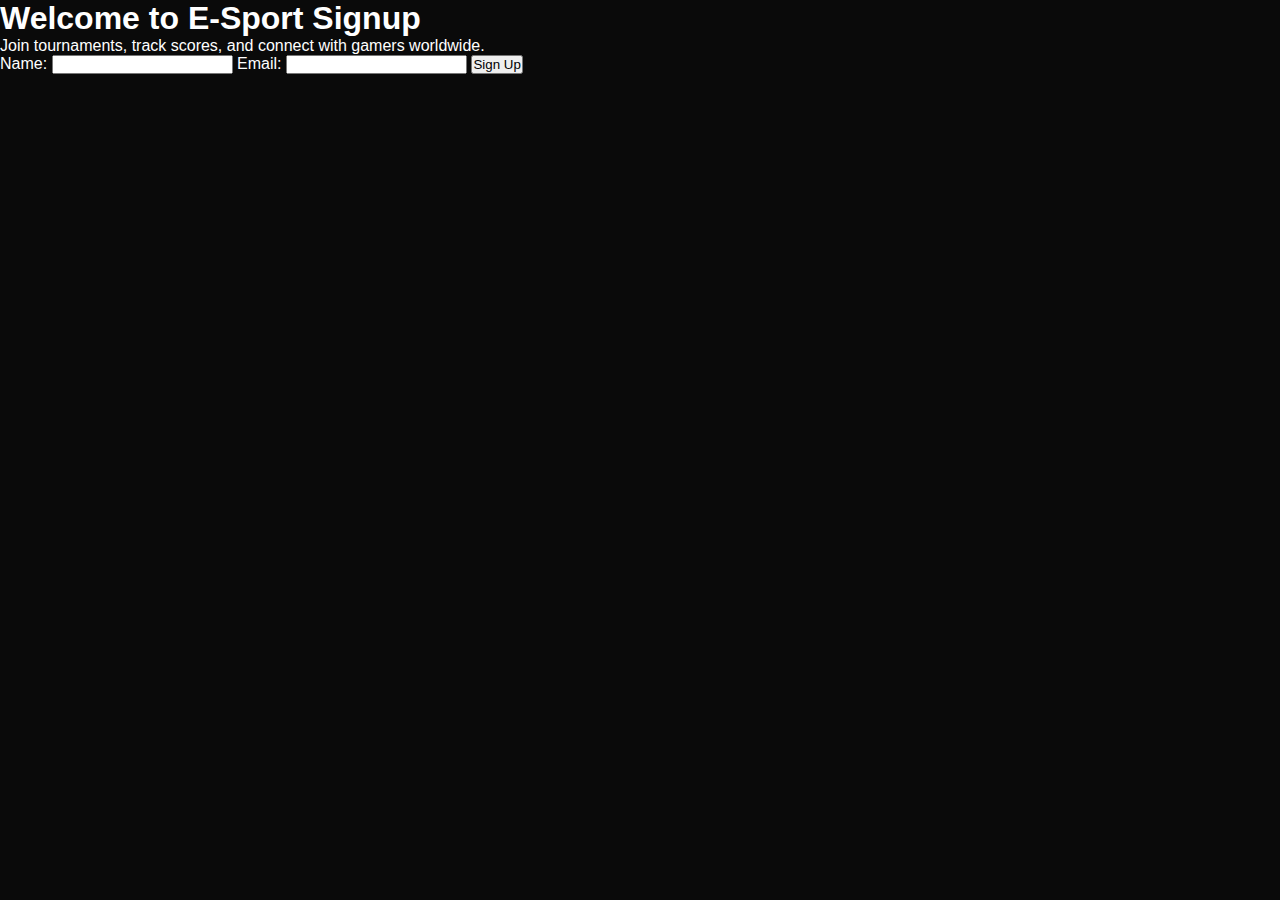
<file: index.html>
<!DOCTYPE html>
<html lang="en">
<head>
    <meta charset="UTF-8">
    <meta name="viewport" content="width=device-width, initial-scale=1.0">
    <title>E-Sport Signup</title>
    <link rel="stylesheet" href="styles.css">
</head>
<body>
    <header>
        <h1>Welcome to E-Sport Signup</h1>
        <p>Join tournaments, track scores, and connect with gamers worldwide.</p>
    </header>
    <main>
        <form>
            <label for="name">Name:</label>
            <input type="text" id="name" name="name" required>
            <label for="email">Email:</label>
            <input type="email" id="email" name="email" required>
            <button type="submit">Sign Up</button>
        </form>
    </main>
</body>
</html>
</file>
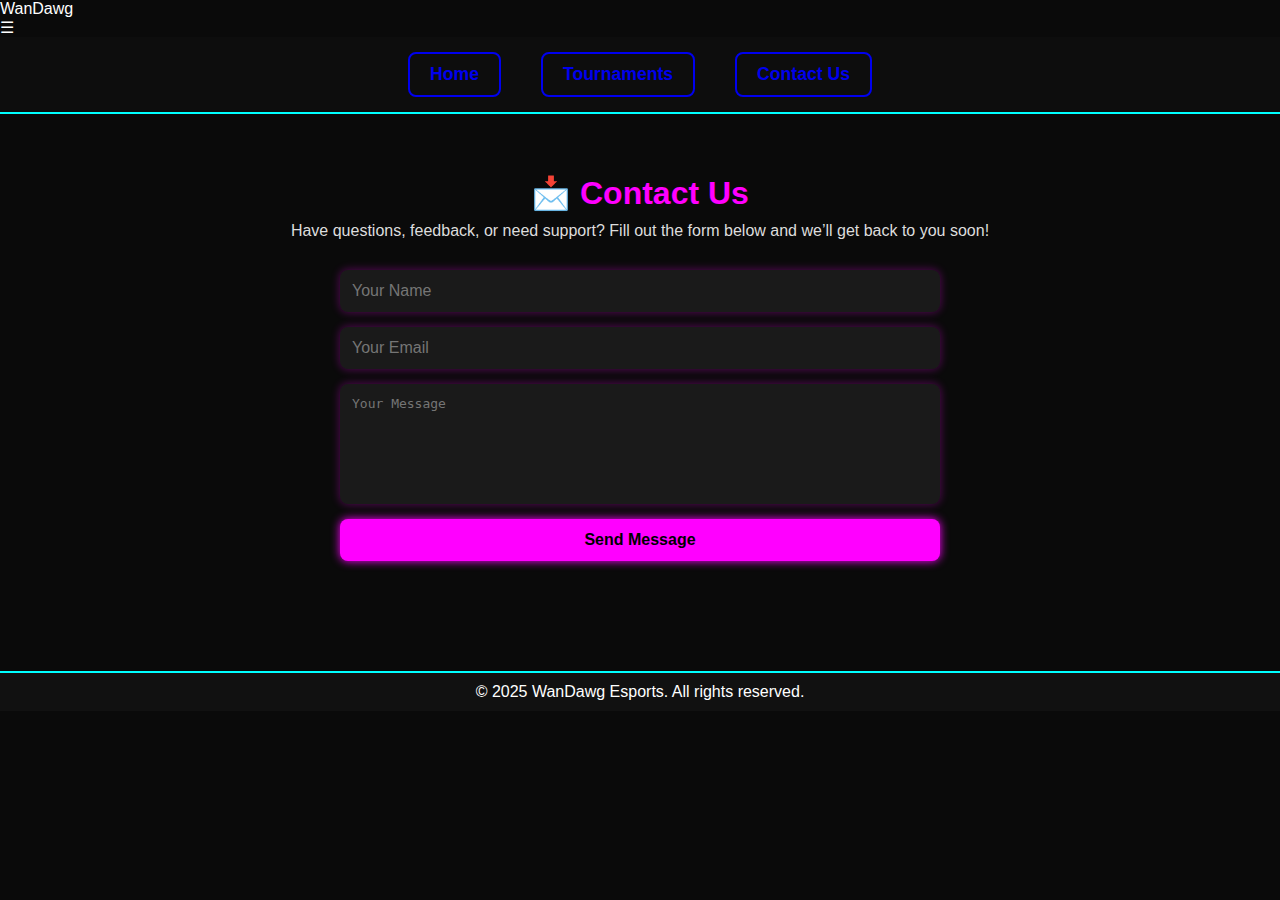
<file: contact.html>
<!DOCTYPE html>
<html lang="en">
<head>
  <meta charset="UTF-8">
  <meta name="viewport" content="width=device-width, initial-scale=1.0">
  <title>WanDawg - Contact Us</title>
  <link rel="stylesheet" href="style.css">

  <!-- Website Icon -->
  <link rel="icon" type="image/png" href="favicon.png">

  <style>
    .contact {
      padding: 60px 20px;
      text-align: center;
    }

    .contact h2 {
      font-size: 2em;
      margin-bottom: 10px;
      color: #ff00ff;
    }

    .contact p {
      margin-bottom: 30px;
      color: #ddd;
    }

    .contact-form {
      max-width: 600px;
      margin: auto;
      display: flex;
      flex-direction: column;
      gap: 15px;
    }

    .contact-form input,
    .contact-form textarea {
      width: 100%;
      padding: 12px;
      border: none;
      border-radius: 8px;
      font-size: 1em;
      background: #1a1a1a;
      color: #fff;
      box-shadow: 0 0 10px #ff00ff55;
      resize: none;
      transition: 0.2s;
    }

    .contact-form textarea {
      height: 120px;
    }

    .contact-form button {
      background: #ff00ff;
      color: #000;
      padding: 12px;
      border: none;
      border-radius: 8px;
      font-size: 1em;
      font-weight: bold;
      cursor: pointer;
      box-shadow: 0 0 10px #ff00ff;
      transition: 0.3s;
    }

    .contact-form button:hover {
      box-shadow: 0 0 20px #ff00ff;
      transform: translateY(-2px);
    }

    /* Success/Error messages */
    .status-message {
      margin-top: 15px;
      font-weight: bold;
      opacity: 1;
      transition: opacity 1s ease-out;
      display: none;
    }

    .status-success {
      color: #00ff88;
    }

    .status-error {
      color: #ff4444;
    }

    /* Shake animation for invalid input */
    @keyframes shake {
      0%, 100% { transform: translateX(0); }
      20%, 60% { transform: translateX(-8px); }
      40%, 80% { transform: translateX(8px); }
    }

    .shake {
      animation: shake 0.4s;
      border: 2px solid #ff4444;
    }
  </style>
</head>
<body>
  <header>
    <div class="logo">WanDawg</div>
    <!-- Hamburger Menu -->
    <div class="menu-toggle" id="menu-toggle">☰</div>
    <nav id="nav-links">
      <a href="index.html">Home</a>
      <a href="tournaments.html">Tournaments</a>
      <a href="contact.html" class="active">Contact Us</a>
    </nav>
  </header>

  <section class="contact">
    <h2>📩 Contact Us</h2>
    <p>Have questions, feedback, or need support? Fill out the form below and we’ll get back to you soon!</p>
    
    <form class="contact-form" id="contactForm" action="https://formspree.io/f/mblawrpw" method="POST">
      <input type="text" name="name" placeholder="Your Name" required>
      <input type="email" name="email" placeholder="Your Email" required>
      <textarea name="message" placeholder="Your Message" required></textarea>
      <button type="submit">Send Message</button>
      <p id="formStatus" class="status-message"></p>
    </form>
  </section>

  <footer>
    <p>© 2025 WanDawg Esports. All rights reserved.</p>
  </footer>

  <script>
    // ======================
    // Contact form handling
    // ======================
    const form = document.getElementById("contactForm");
    const status = document.getElementById("formStatus");

    form.addEventListener("submit", async (e) => {
      e.preventDefault();
      const inputs = form.querySelectorAll("input, textarea");
      let valid = true;

      // Validate inputs
      inputs.forEach(input => {
        if (!input.value.trim()) {
          input.classList.add("shake");
          valid = false;
          setTimeout(() => input.classList.remove("shake"), 500);
        }
      });

      if (!valid) {
        showMessage("⚠️ Please fill in all fields.", "status-error");
        return;
      }

      const data = new FormData(form);

      try {
        const response = await fetch(form.action, {
          method: form.method,
          body: data,
          headers: { 'Accept': 'application/json' }
        });

        if (response.ok) {
          showMessage("✅ Your message has been sent successfully!", "status-success");
          form.reset();
        } else {
          showMessage("❌ Oops! Something went wrong. Please try again.", "status-error");
        }
      } catch (error) {
        showMessage("⚠️ Network error. Please check your connection.", "status-error");
      }
    });

    function showMessage(message, type) {
      status.textContent = message;
      status.className = "status-message " + type;
      status.style.display = "block";
      status.style.opacity = "1";

      // Fade out after 5 seconds
      setTimeout(() => {
        status.style.opacity = "0";
        setTimeout(() => {
          status.style.display = "none";
        }, 1000);
      }, 5000);
    }

    // ======================
    // Collapsible Logic (safe for all pages)
    // ======================
    const coll = document.querySelectorAll(".collapsible");
    coll.forEach(button => {
      button.addEventListener("click", function () {
        this.classList.toggle("active");
        const content = this.nextElementSibling;
        if (content.style.maxHeight) {
          content.style.maxHeight = null;
        } else {
          content.style.maxHeight = content.scrollHeight + "px";
        }
      });
    });

    // ======================
    // Mobile Menu (Hamburger)
    // ======================
    const menuToggle = document.getElementById("menu-toggle");
    const navLinks = document.getElementById("nav-links");

    if (menuToggle && navLinks) {
      menuToggle.addEventListener("click", () => {
        navLinks.classList.toggle("show");
      });

      // Optional: close menu when a link is clicked
      navLinks.querySelectorAll("a").forEach(link => {
        link.addEventListener("click", () => {
          navLinks.classList.remove("show");
        });
      });
    }
  </script>
</body>
</html>
</file>
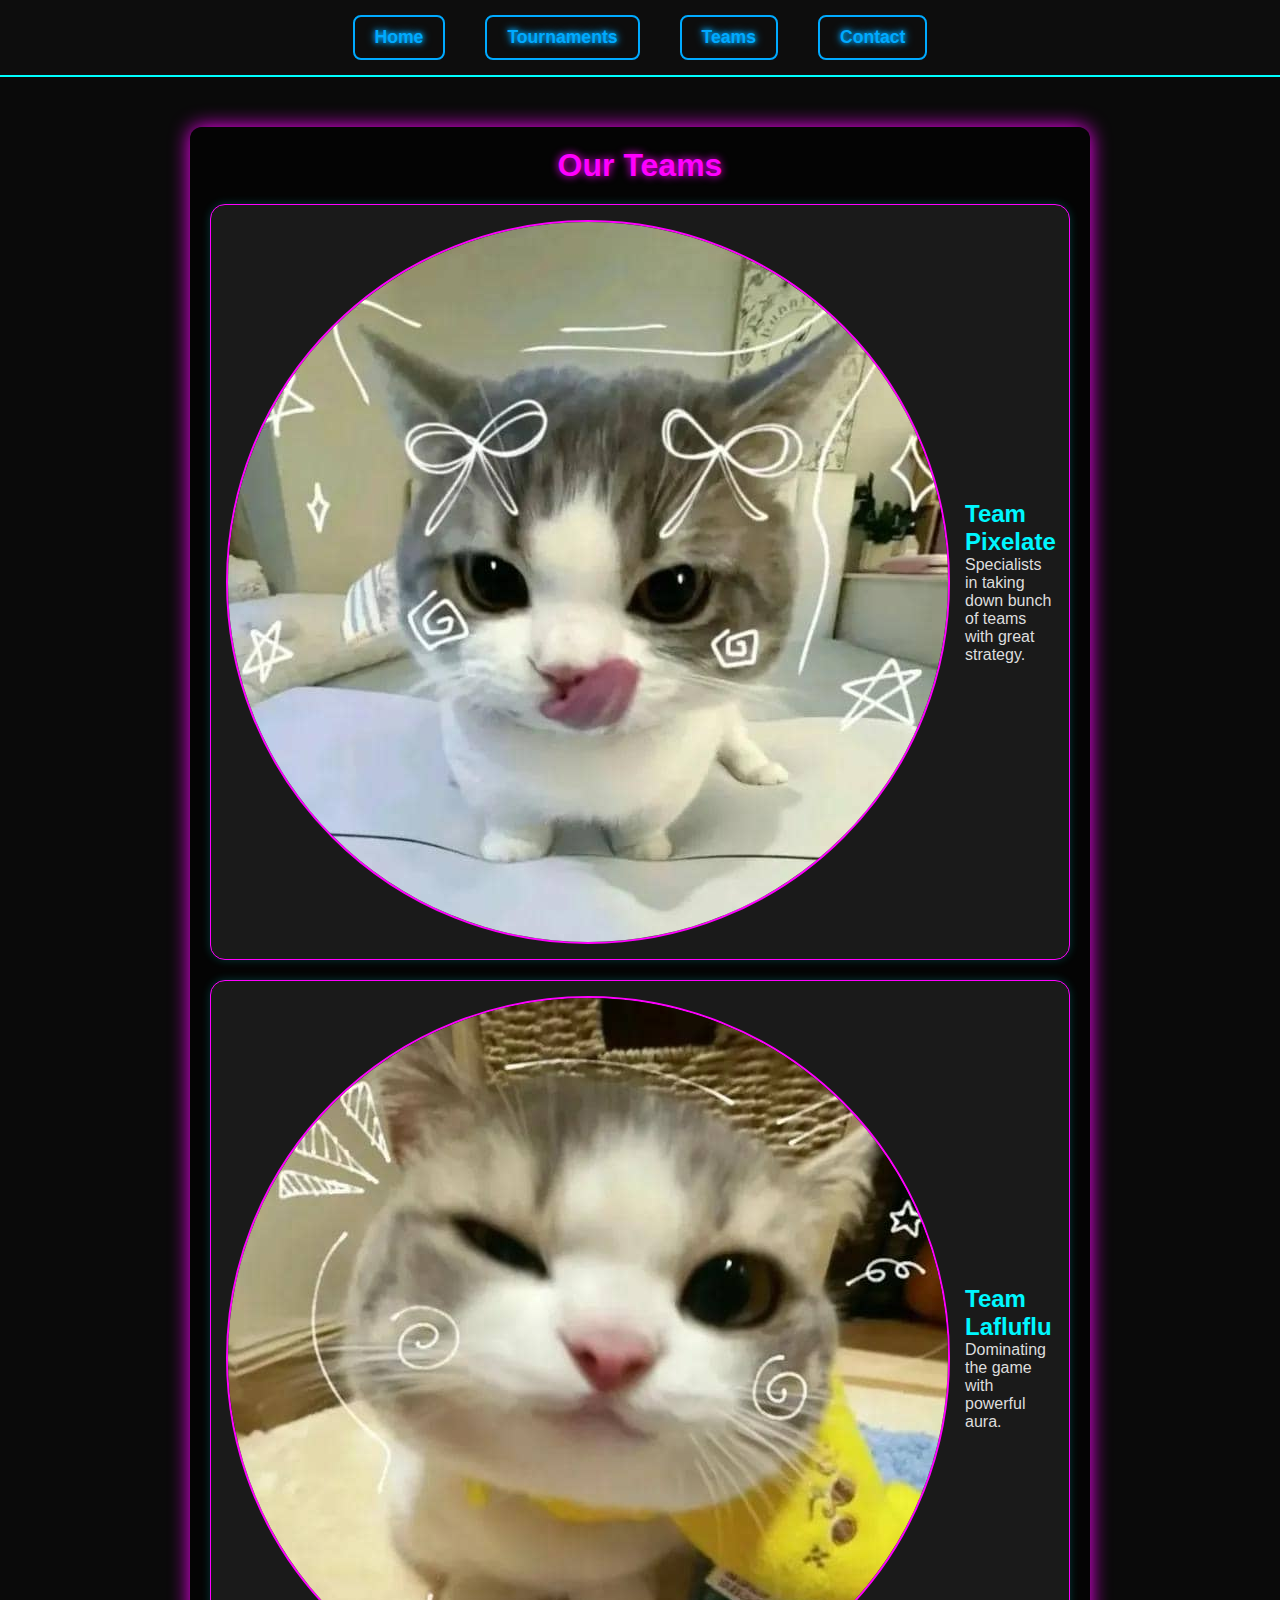
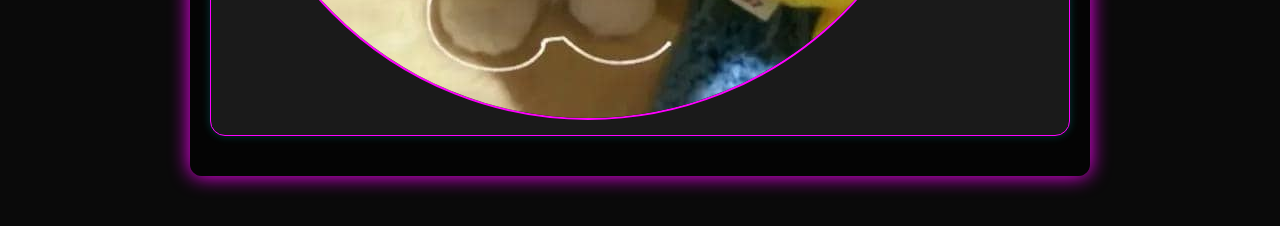
<file: teams.html>
<!DOCTYPE html>
<html lang="en">
<head>
    <meta charset="UTF-8">
    <meta name="viewport" content="width=device-width, initial-scale=1.0">
    <title>Teams - WANDAWG</title>
    <link rel="stylesheet" href="style.css">
    <style>
        body {
            animation: fadeIn 0.8s ease-in-out;
        }
        @keyframes fadeIn {
            from { opacity: 0; transform: translateY(10px); }
            to { opacity: 1; transform: translateY(0); }
        }
        .content {
            max-width: 900px;
            margin: 50px auto;
            padding: 20px;
            background: rgba(0,0,0,0.6);
            border-radius: 12px;
            box-shadow: 0 0 20px #ff00ff;
        }
        h1 {
            text-align: center;
            color: #ff00ff;
            text-shadow: 0 0 8px #ff00ff;
        }
        .team-card {
    background: #1a1a1a;
    border-radius: 15px;
    overflow: hidden;
    box-shadow: 0 0 10px #00ffff33;
    transition: transform 0.3s ease, box-shadow 0.3s ease;
}

        .team-card img {
    width: 100%;
    height: auto;
    display: block;
    transition: transform 0.3s ease;
}

        .team-card:hover {
    transform: translateY(-5px);
    box-shadow: 0 0 20px #00ffff, 0 0 40px #ff00ff;
}

        .team-card:hover img {
    transform: scale(1.05);
}
        .team-info h2 {
            margin: 0;
            color: #00f7ff;
        }
        .team-info p {
            color: #ddd;
        }
    </style>
</head>
<body>
    <header>
        <nav class="nav-teams">
  <a href="index.html">Home</a>
  <a href="tournaments.html">Tournaments</a>
  <a href="teams.html">Teams</a>
  <a href="contact.html">Contact</a>
        </nav>

    </header>

    <div class="content">
        <h1>Our Teams</h1>

        <div class="team-card">
            <img src="team1.jpg" alt="Team Alpha">
            <div class="team-info">
                <h2>Team Pixelate</h2>
                <p>Specialists in taking down bunch of teams with great strategy.</p>
            </div>
        </div>

        <div class="team-card">
            <img src="team2.jpg" alt="Team Neon">
            <div class="team-info">
                <h2>Team Lafluflu</h2>
                <p>Dominating the game with powerful aura.</p>
            </div>
        </div>
    </div>
</body>
</html>
</file>
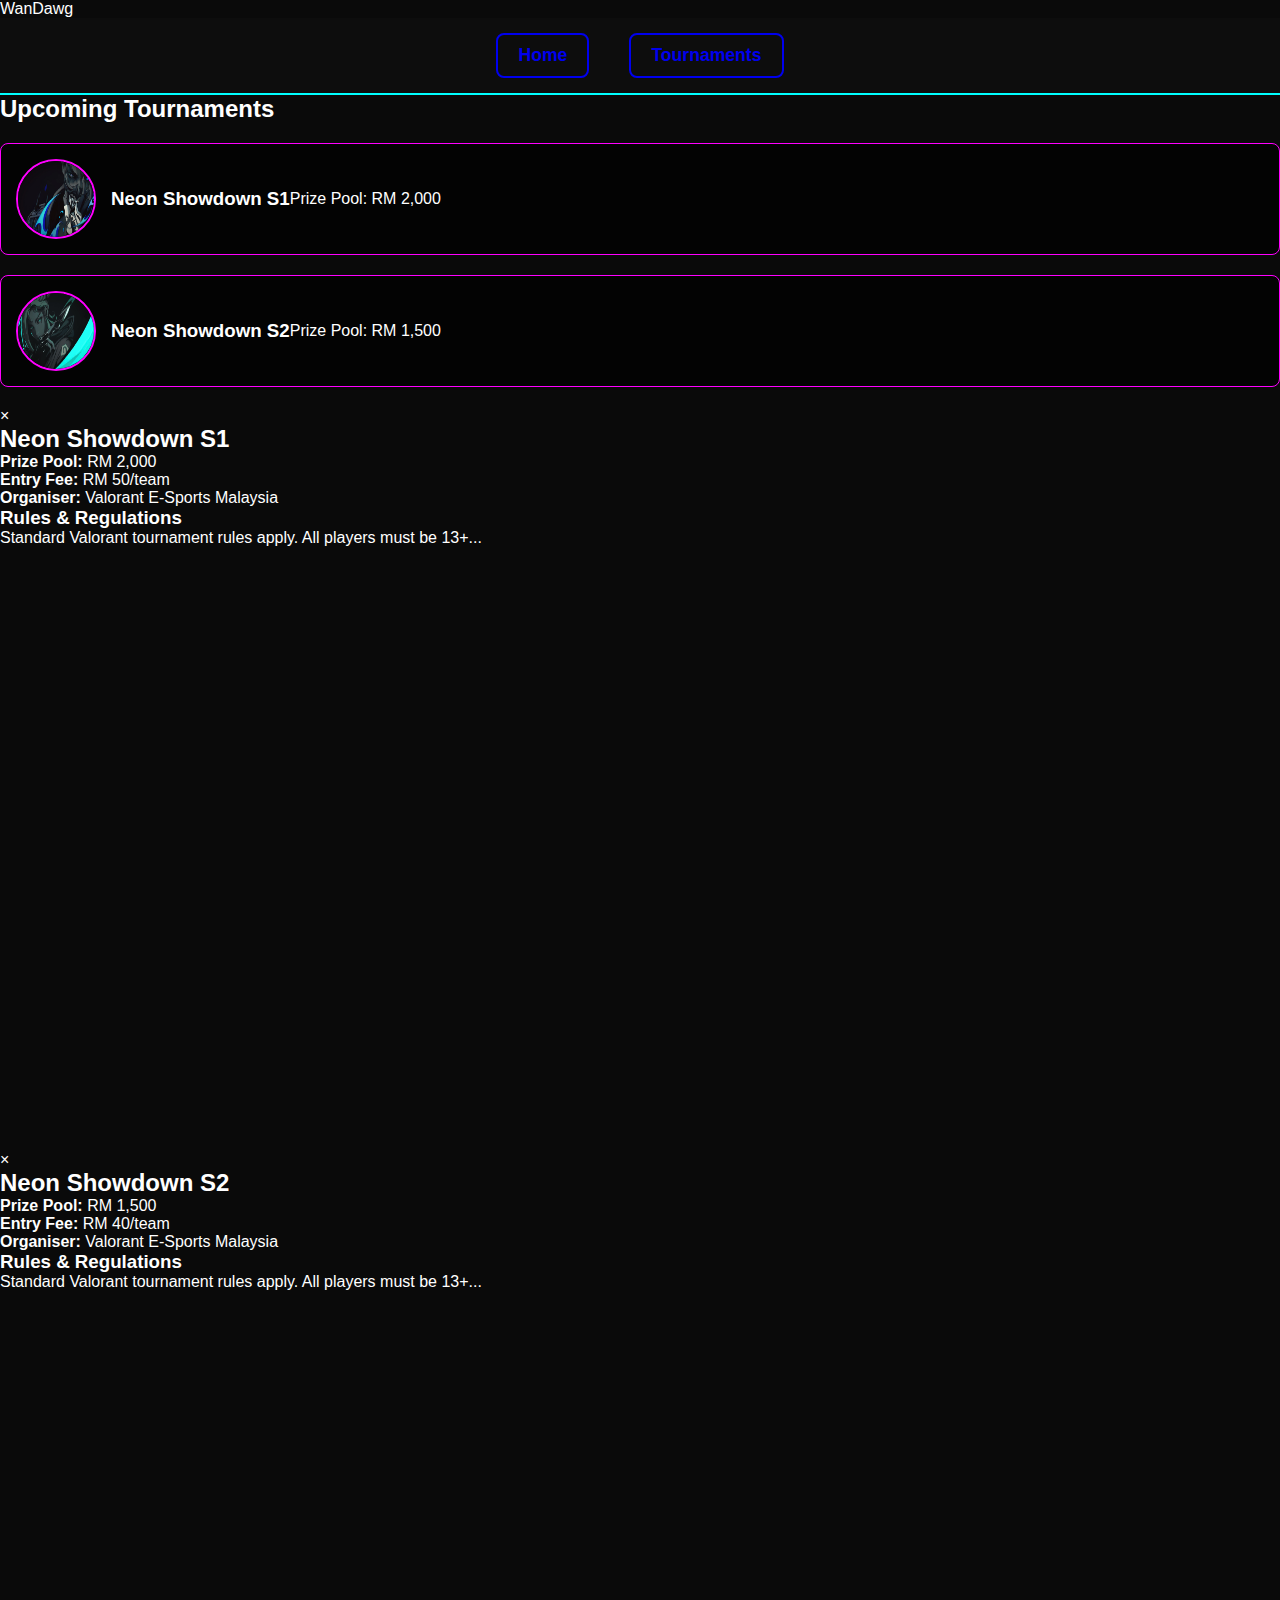
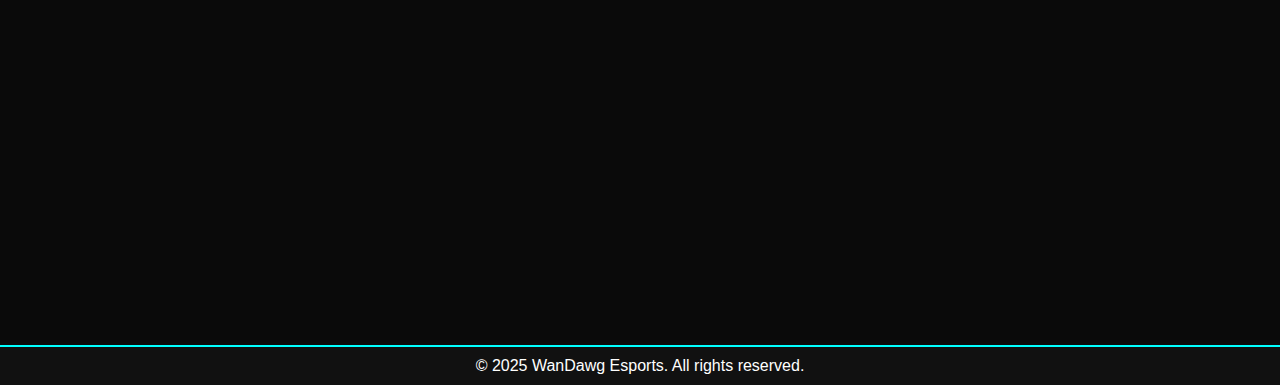
<file: tournaments.html>
<!DOCTYPE html>
<html lang="en">
<head>
    <meta charset="UTF-8">
    <meta name="viewport" content="width=device-width, initial-scale=1.0">
    <title>WanDawg - Tournaments</title>
    <link rel="stylesheet" href="style.css">

        <!-- Website Icon -->
    <link rel="icon" type="image/png" href="favicon.png">
</head>
<body>
    <header>
        <div class="logo">WanDawg</div>
        <nav>
            <a href="index.html">Home</a>
            <a href="tournaments.html" class="active">Tournaments</a>
        </nav>
    </header>

    <section class="tournaments">
        <h2>Upcoming Tournaments</h2>
        <div class="card-container">
            <div class="tournament-card" data-modal="modal1">
                <img src="tournament1.jpg" alt="Tournament 1">
                <h3>Neon Showdown S1</h3>
                <p>Prize Pool: RM 2,000</p>
            </div>
            <div class="tournament-card" data-modal="modal2">
                <img src="tournament2.jpg" alt="Tournament 2">
                <h3>Neon Showdown S2</h3>
                <p>Prize Pool: RM 1,500</p>
            </div>
        </div>
    </section>

<!-- Tournament Modal 1 -->
<div id="modal1" class="modal">
  <div class="modal-content">
    <span class="close" data-close="modal1">&times;</span>
    <h2>Neon Showdown S1</h2>
    <p><strong>Prize Pool:</strong> RM 2,000</p>
    <p><strong>Entry Fee:</strong> RM 50/team</p>
    <p><strong>Organiser:</strong> Valorant E-Sports Malaysia</p>
    <h3>Rules & Regulations</h3>
    <p>Standard Valorant tournament rules apply. All players must be 13+...</p>

    <!-- Prefilled Google Form -->
    <iframe 
      src="https://docs.google.com/forms/d/e/1FAIpQLSfeYGGXyNk6a5n9bamWe3Yn1ej37VBMvKBVXIQkv1EkRRXtTQ/viewform?usp=pp_url&entry.509547201=Neon+Showdown+S1&embedded=true" 
      width="100%" 
      height="600" 
      frameborder="0">Loading…</iframe>
  </div>
</div>

<!-- Tournament Modal 2 -->
<div id="modal2" class="modal">
  <div class="modal-content">
    <span class="close" data-close="modal2">&times;</span>
    <h2>Neon Showdown S2</h2>
    <p><strong>Prize Pool:</strong> RM 1,500</p>
    <p><strong>Entry Fee:</strong> RM 40/team</p>
    <p><strong>Organiser:</strong> Valorant E-Sports Malaysia</p>
    <h3>Rules & Regulations</h3>
    <p>Standard Valorant tournament rules apply. All players must be 13+...</p>

    <!-- Prefilled Google Form -->
    <iframe 
      src="https://docs.google.com/forms/d/e/1FAIpQLSfeYGGXyNk6a5n9bamWe3Yn1ej37VBMvKBVXIQkv1EkRRXtTQ/viewform?usp=pp_url&entry.509547201=Neon+Showdown+S2&embedded=true" 
      width="100%" 
      height="600" 
      frameborder="0">Loading…</iframe>
  </div>
</div>

    <footer>
        <p>© 2025 WanDawg Esports. All rights reserved.</p>
    </footer>

    <script src="script.js"></script>
</body>
</html>
</file>
<file: styles.css>
/* Reset */
* {
    margin: 0;
    padding: 0;
    box-sizing: border-box;
}

/* Body Styling */
body {
    font-family: Arial, sans-serif;
    background-color: #0a0a0a;
    color: white;
}

/* Navigation Menu */
nav {
    display: flex;
    justify-content: space-between;
    align-items: center;
    background-color: #111;
    padding: 15px 30px;
    border-bottom: 2px solid #0ff;
}

nav .logo {
    font-size: 1.5em;
    font-weight: bold;
    color: #0ff;
}

nav ul {
    list-style: none;
    display: flex;
}

nav ul li {
    margin-left: 20px;
}

nav ul li a {
    color: white;
    text-decoration: none;
    font-weight: bold;
    transition: 0.3s;
}

nav ul li a:hover,
nav ul li a.active {
    color: #0ff;
}

/* Hero Section */
.hero {
    text-align: center;
    padding: 100px 20px;
    background: linear-gradient(to right, #0ff2, #80f2);
}

.hero h1 {
    font-size: 3em;
    color: #0ff;
}

.hero p {
    font-size: 1.2em;
    margin: 10px 0;
}

.btn {
    display: inline-block;
    background-color: #0ff;
    color: black;
    padding: 10px 20px;
    margin-top: 15px;
    border-radius: 5px;
    text-decoration: none;
    transition: 0.3s;
}

.btn:hover {
    background-color: #ff00ea;
    color: white;
}

/* Footer */
footer {
    background-color: #111;
    text-align: center;
    padding: 10px;
    border-top: 2px solid #0ff;
    margin-top: 50px;
}
</file>
<file: style.css>
/* Reset */
* {
    margin: 0;
    padding: 0;
    box-sizing: border-box;
}

/* Body Styling */
body {
    font-family: Arial, sans-serif;
    background-color: #0a0a0a;
    color: white;
}

/* Navigation Menu */
nav {
    display: flex;
    justify-content: space-between;
    align-items: center;
    background-color: #111;
    padding: 15px 30px;
    border-bottom: 2px solid #0ff;
}

nav .logo {
    font-size: 1.5em;
    font-weight: bold;
    color: #0ff;
}

nav ul {
    list-style: none;
    display: flex;
}

nav ul li {
    margin-left: 20px;
}

nav ul li a {
    color: white;
    text-decoration: none;
    font-weight: bold;
    transition: 0.3s;
}

nav ul li a:hover,
nav ul li a.active {
    color: #0ff;
}

/* Hero Section */
.hero {
    text-align: center;
    padding: 100px 20px;
    background: linear-gradient(to right, #0ff2, #80f2);
}

.hero h1 {
    font-size: 3em;
    color: #0ff;
}

.hero p {
    font-size: 1.2em;
    margin: 10px 0;
}

.btn {
    display: inline-block;
    background-color: #0ff;
    color: black;
    padding: 10px 20px;
    margin-top: 15px;
    border-radius: 5px;
    text-decoration: none;
    transition: 0.3s;
}

.btn:hover {
    background-color: #ff00ea;
    color: white;
}

/* Footer */
footer {
    background-color: #111;
    text-align: center;
    padding: 10px;
    border-top: 2px solid #0ff;
    margin-top: 50px;
}

/* Base Nav Style */
nav {
  display: flex;
  justify-content: center;
  background-color: #0d0d0d;
  padding: 15px 0;
}

nav a {
  text-decoration: none;
  font-size: 1.1rem;
  font-weight: bold;
  margin: 0 20px;
  padding: 10px 20px;
  border-radius: 8px;
  border: 2px solid currentColor;
  transition: all 0.3s ease;
}

/* Glow Colors */
.nav-home a {
  color: #00ffcc;
  text-shadow: 0 0 5px #00ffcc, 0 0 10px #00ffcc;
}
.nav-tournaments a {
  color: #a100ff;
  text-shadow: 0 0 5px #a100ff, 0 0 10px #a100ff;
}
.nav-teams a {
  color: #00aaff;
  text-shadow: 0 0 5px #00aaff, 0 0 10px #00aaff;
}
.nav-contact a {
  color: #ff0080;
  text-shadow: 0 0 5px #ff0080, 0 0 10px #ff0080;
}

/* Hover Effect */
nav a:hover {
  background-color: currentColor;
  color: #0d0d0d;
  box-shadow: 0 0 20px currentColor, 0 0 40px currentColor;
  transform: scale(1.05);
}

/* Page Heading Styles */
.page-heading {
  text-align: center;
  font-size: 2.5rem;
  margin-top: 30px;
  font-weight: bold;
}

/* Glow Colors for Each Page Heading */
.nav-home + .page-heading {
  color: #00ffcc;
  text-shadow: 0 0 5px #00ffcc, 0 0 10px #00ffcc, 0 0 20px #00ffcc;
}

.nav-tournaments + .page-heading {
  color: #a100ff;
  text-shadow: 0 0 5px #a100ff, 0 0 10px #a100ff, 0 0 20px #a100ff;
}

.nav-teams + .page-heading {
  color: #00aaff;
  text-shadow: 0 0 5px #00aaff, 0 0 10px #00aaff, 0 0 20px #00aaff;
}

.nav-contact + .page-heading {
  color: #ff0080;
  text-shadow: 0 0 5px #ff0080, 0 0 10px #ff0080, 0 0 20px #ff0080;
}

/* Teams Page Cards */
.team-card {
    display: flex;
    align-items: center;
    margin: 20px 0;
    padding: 15px;
    background: rgba(0, 0, 0, 0.7);
    border: 1px solid #00aaff;
    border-radius: 12px;
    transition: transform 0.3s ease, box-shadow 0.3s ease;
}

.team-card img {
    width: 80px;
    height: 80px;
    object-fit: cover;
    border-radius: 50%;
    margin-right: 15px;
    border: 2px solid #00aaff;
    transition: transform 0.3s ease;
}

.team-card:hover {
    transform: translateY(-5px);
    box-shadow: 0 0 20px #00aaff, 0 0 40px #ff00ff;
}

.team-card:hover img {
    transform: scale(1.05);
}

.team-info h2 {
    margin: 0;
    color: #00f7ff;
}

.team-info p {
    color: #ddd;
}

/* Fade-in animation */
@keyframes fadeIn {
    from {
        opacity: 0;
        transform: translateY(10px);
    }
    to {
        opacity: 1;
        transform: translateY(0);
    }
}

/* Card base styles + fade-in effect */
.team-card,
.tournament-card,
.contact-card {
    display: flex;
    align-items: center;
    margin: 20px 0;
    padding: 15px;
    background: rgba(0,0,0,0.7);
    border: 1px solid #ff00ff;
    border-radius: 8px;
    animation: fadeIn 0.8s ease-in-out;
    transition: transform 0.3s ease, box-shadow 0.3s ease;
}

/* Hover glow effect */
.team-card:hover,
.tournament-card:hover,
.contact-card:hover {
    transform: translateY(-5px);
    box-shadow: 0 0 15px #ff00ff;
}

/* Image style for cards */
.team-card img,
.tournament-card img,
.contact-card img {
    width: 80px;
    height: 80px;
    border-radius: 50%;
    margin-right: 15px;
    border: 2px solid #ff00ff;
}
</file>
